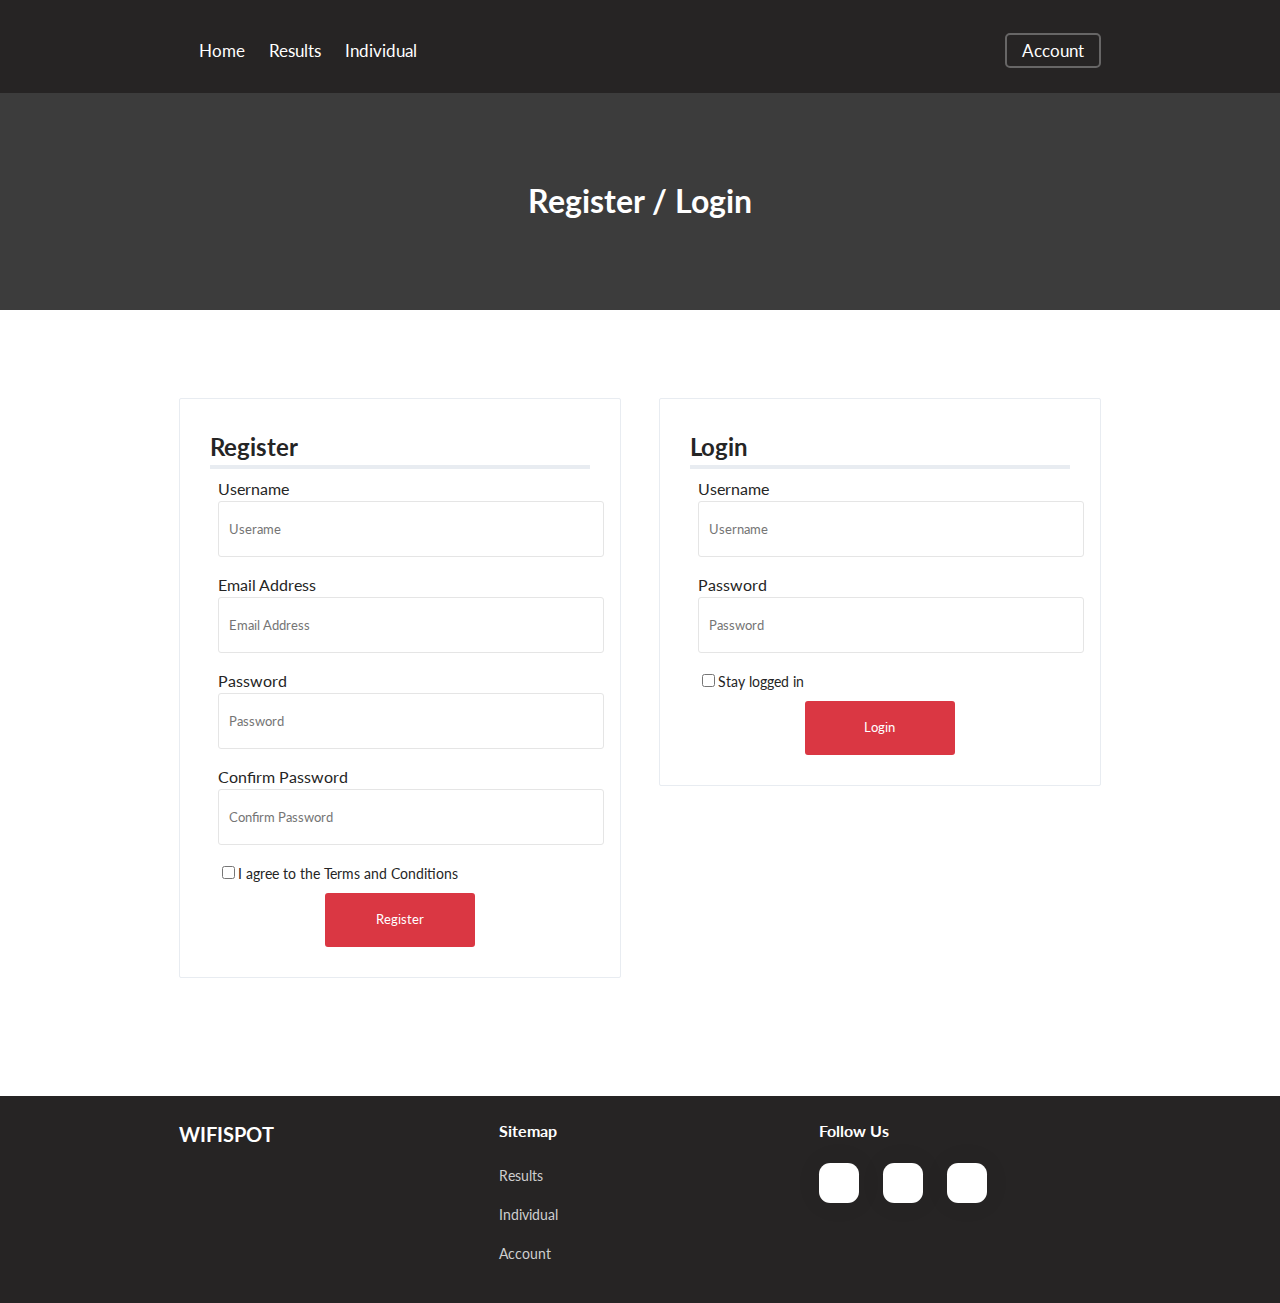
<file: registration.html>
<!doctype html>
<html>
<head>
  <meta charset="UTF-8">
  <meta property="og:title" content="Wifispot">
  <meta property="og:type" content="website">
  <meta property="og:url" content="https://cab230.sef.qut.edu.au/Students/n9554181/index.html">
  <meta property="og:image" content="https://cab230.sef.qut.edu.au/Students/n9554181/img/logo.png">

  <!-- Grid stylesheet -->
  <link rel="stylesheet" href="css/grid.css" type="text/css">

  <!-- Main website's stylesheet -->
  <link rel="stylesheet" href="css/style.css" type="text/css">

  <!-- Fontawesome Icons -->
  <link rel="stylesheet" href="https://use.fontawesome.com/releases/v5.0.9/css/all.css" integrity="sha384-5SOiIsAziJl6AWe0HWRKTXlfcSHKmYV4RBF18PPJ173Kzn7jzMyFuTtk8JA7QQG1" crossorigin="anonymous">
  <title>Wifispot</title>
</head>

<body>
  <!-- Navigation for all other pages -->
  <header class="navigationMenu">
    <nav>
      <div class="container">
        <div class="row">
          <div class="col-6 left">
            <a class="navBtns" href="index.html">Home</a>
            <a class="navBtns" href="results.html">Results</a>
            <a class="navBtns" href="individual.html">Individual</a>
          </div>
          <div class="col-6 right">
            <a id="accountBtn" href="registration.html">Account</a>
          </div>
        </div>
      </div>
    </nav>
  </header>

  <!-- Registration / Login section - Users can opt to register or login onto the website -->
  <section class="titleCover">
    <div class="container">
      <div class="row">
        <div class="col-12 center">
          <h2>Register / Login</h2>
        </div>
      </div>
    </div>
  </section>
  <!-- Registration section - Username, Email and Password is required to register -->
  <main class="registrationSection">
    <div class="container">
      <div class="row">
        <div class="col-6">
          <div class="individualWidget">
            <h3 class="widgetTitle">Register</h3>
            <form action="#" method="get" id="formRegister">
              <div class="col-12">
                <div class="commentFields">
                  <label for="registerUsername">Username</label>
                  <input class="commentInput" type="text" name="registerUsername" id="registerUsername" placeholder="Userame" required>
                </div>
              </div>
              <div class="col-12">
                <div class="commentFields">
                  <label for="registerEmail">Email Address</label>
                  <input class="commentInput" type="email" name="registerEmail" id="registerEmail" placeholder="Email Address" required>
                </div>
              </div>
              <div class="col-12">
                <div class="commentFields">
                  <label for="registerPassword">Password</label>
                  <input class="commentInput" type="password" name="registerPassword" id="registerPassword" placeholder="Password" required>
                </div>
              </div>
              <div class="col-12">
                <div class="commentFields">
                  <label for="registerConfirmPassword">Confirm Password</label>
                  <input class="commentInput" type="password" name="registerConfirmPassword" id="registerConfirmPassword" placeholder="Confirm Password" required>
                </div>
              </div>
              <div class="col-12 left">
                <input type="checkbox" name="registerAgree" required><span class="accountCheckboxText">I agree to the Terms and Conditions</span>
              </div>
              <button class="btns btn" type="submit" form="formRegister">
                <i class="icon commentIcon"><i class="fas fa-paper-plane"></i></i>
                <span>Register</span>
              </button>
            </form>
          </div>
        </div>

        <!-- Login section - Correct username and password is required to login -->
        <div class="col-6">
          <div class="individualWidget">
            <h3 class="widgetTitle">Login</h3>
            <form action="#" method="get" id="formLogin">
              <div class="col-12">
                <div class="commentFields">
                  <label for="loginUsername">Username</label>
                  <input class="commentInput" type="text" name="loginUsername" id="loginUsername" placeholder="Username" required>
                </div>
              </div>
              <div class="col-12">
                <div class="commentFields">
                  <label for="loginPassword">Password</label>
                  <input class="commentInput" type="password" name="loginPassword" id="loginPassword" placeholder="Password" required>
                </div>
              </div>
              <div class="col-12 left">
                <input type="checkbox" name="loginStay"><span class="accountCheckboxText">Stay logged in</span>
              </div>
              <button class="btns btn" type="submit" form="formLogin">
                <i class="icon commentIcon"><i class="fas fa-paper-plane"></i></i>
                <span>Login</span>
              </button>
            </form>
          </div>
        </div>
      </div>
    </div>
  </main>

  <!-- Footer section - Comprising of Website name, Sitemap and Social links -->
  <footer>
    <div class="container">
      <div class="row">
        <div class="col-4">
          <h3 id="footerLogo"><a href="index.html">Wifispot</a></h3>
        </div>
        <div class="col-4">
          <div class="footerTitle font-heavy mb20px">Sitemap</div>
          <ul class="sitemapList">
            <li><a href="results.html">Results</a></li>
            <li><a href="individual.html">Individual</a></li>
            <li><a href="registration.html">Account</a></li>
          </ul>
        </div>
        <div class="col-4">
          <div class="footerTitle font-heavy mb20px">Follow Us</div>
          <div class="socialButtons">
            <a href="#" class="socialButton facebookLogo"><i class="fab fa-facebook-f"></i></a>
            <a href="#" class="socialButton instagramLogo"><i class="fab fa-instagram"></i></a>
            <a href="#" class="socialButton twitterLogo"><i class="fab fa-twitter"></i></a>
          </div>
        </div>
      </div>
    </div>
  </footer>
</body>
</html>
</file>
<file: css/grid.css>
/**
*** SIMPLE GRID
*** (C) ZACH COLE 2016
**/

@import url(https://fonts.googleapis.com/css?family=Lato:400,300,300italic,400italic,700,700italic);

/* UNIVERSAL */

html,
body {
  height: 100%;
  width: 100%;
  margin: 0;
  padding: 0;
  left: 0;
  top: 0;
  font-size: 100%;
}

/* ROOT FONT STYLES */

* {
  font-family: 'Lato', Helvetica, sans-serif;
  color: #fff;
  line-height: 1.5;
}

/* TYPOGRAPHY */

h1 {
  font-size: 2.5rem;
}

h2 {
  font-size: 2rem;
}

h3 {
  font-size: 1.375rem;
}

h4 {
  font-size: 1.125rem;
}

h5 {
  font-size: 1rem;
}

h6 {
  font-size: 0.875rem;
}

p {
  font-size: 1.125rem;
  font-weight: 200;
  line-height: 1.8;
}

.font-light {
  font-weight: 300;
}

.font-regular {
  font-weight: 400;
}

.font-heavy {
  font-weight: 700;
}

/* POSITIONING */

.left {
  text-align: left;
}

.right {
  text-align: right;
}

.center {
  text-align: center;
  margin-left: auto;
  margin-right: auto;
}

.justify {
  text-align: justify;
}

/* ==== GRID SYSTEM ==== */

.container {
  width: 90%;
  margin-left: auto;
  margin-right: auto;
}

.row {
  position: relative;
  width: 100%;
}

.row [class^="col"] {
  float: left;
  margin: 0.5rem 2%;
  min-height: 0.125rem;
}

.col-1,
.col-2,
.col-3,
.col-4,
.col-5,
.col-6,
.col-7,
.col-8,
.col-9,
.col-10,
.col-11,
.col-12 {
  width: 96%;
}

.col-1-sm {
  width: 4.33%;
}

.col-2-sm {
  width: 12.66%;
}

.col-3-sm {
  width: 21%;
}

.col-4-sm {
  width: 29.33%;
}

.col-5-sm {
  width: 37.66%;
}

.col-6-sm {
  width: 46%;
}

.col-7-sm {
  width: 54.33%;
}

.col-8-sm {
  width: 62.66%;
}

.col-9-sm {
  width: 71%;
}

.col-10-sm {
  width: 79.33%;
}

.col-11-sm {
  width: 87.66%;
}

.col-12-sm {
  width: 96%;
}

.row::after {
	content: "";
	display: table;
	clear: both;
}

.hidden-sm {
  display: none;
}

@media only screen and (min-width: 20em) {  /* 540px */
  .container {
    width: 80%;
  }
}

@media only screen and (min-width: 45em) {  /* 720px */
  .col-1 {
    width: 4.33%;
  }

  .col-2 {
    width: 12.66%;
  }

  .col-3 {
    width: 21%;
  }

  .col-4 {
    width: 29.33%;
  }

  .col-5 {
    width: 37.66%;
  }

  .col-6 {
    width: 46%;
  }

  .col-7 {
    width: 54.33%;
  }

  .col-8 {
    width: 62.66%;
  }

  .col-9 {
    width: 71%;
  }

  .col-10 {
    width: 79.33%;
  }

  .col-11 {
    width: 87.66%;
  }

  .col-12 {
    width: 96%;
  }

  .hidden-sm {
    display: block;
  }
}

@media only screen and (min-width: 60em) { /* 960px */
  .container {
    width: 75%;
    max-width: 75rem;
  }
}
</file>
<file: css/style.css>
/* MISC SECTION */

a {
  text-decoration: none;
  color: #fff;
}

/* Margin Top Configs */
.mt15px { margin-top: 15px; }
.mt20px { margin-top: 20px; }
.mt25px { margin-top: 25px; }
.mt30px { margin-top: 30px; }

/* Margin Bottom Configs */
.mb15px { margin-bottom: 15px; }
.mb20px { margin-bottom: 20px; }
.mb25px { margin-bottom: 25px; }
.mb30px { margin-bottom: 30px; }

/* Margin Left Configs */
.ml15px { margin-left: 15px; }
.ml20px { margin-left: 20px; }
.ml25px { margin-left: 25px; }
.ml30px { margin-left: 30px; }

/* Margin Right Configs */
.mr15px { margin-right: 15px; }
.mr20px { margin-right: 20px; }
.mr25px { margin-right: 25px; }
.mr30px { margin-right: 30px; }

/* Buttons Style */
.btns {
  outline: none;
  display: block;
  cursor: pointer;
  width: 150px;
  background-color: #DA3743;
  position: relative;
  border: 2px solid #DA3743;
  border-radius: 3px;
  font-weight: 400;
  margin: 0 auto;
  overflow: hidden;
  padding: 15px 30px;
  position: relative;
  text-align: center;
  transition: all 0.5s ease;
  -webkit-transition: all 0.5s ease;
  -moz-transition: all 0.5s ease;
  -o-transition: all 0.5s ease;
  -ms-transition: all 0.5s ease;
}

.btn {
  overflow: hidden;
}

.btn span {
  color: #fff;
  display: inline-block;
  transition: all 0.3s ease;
  -webkit-transition: all 0.3s ease;
  -moz-transition: all 0.3s ease;
  -o-transition: all 0.3s ease;
  -ms-transition: all 0.3s ease;
}

.btn .icon {
  position: absolute;
  left: -60px;
  top: 0;
  color: #fff;
  width:40px;
  float:left;
  padding: 15px 0;
  background-color: #DA3743;
  transition: all 0.3s ease;
  -webkit-transition: all 0.3s ease;
  -moz-transition: all 0.3s ease;
  -o-transition: all 0.3s ease;
  -ms-transition: all 0.3s ease;
}

.btn:hover .icon {
  left: 0px;
}

.btn:hover span {
  color: #fff;
  margin-left: 50px;
}

/* HOMEPAGE NAVIGATION SECTION */

/* Homepage banner background */
#mainHeader {
  background: linear-gradient(rgba(56, 56, 56, 0.85), rgba(56, 56, 56, 0.85)), url(../img/background.jpg) no-repeat center center;
  background-size: cover;
}

nav {
  padding-top: 30px;
  display: inline-block;
  width: 100%;
}

.navBtns {
  position: relative;
  color: #fff;
  font-size: 17px;
  margin-left: 20px;
}

.navBtns:before {
  content: "";
  position: absolute;
  width: 100%;
  height: 2px;
  bottom: 0;
  left: 0;
  background-color: #fff;
  visibility: hidden;
  -webkit-transform: scaleX(0);
  transform: scaleX(0);
  -webkit-transition: all 0.3s ease-in-out 0s;
  transition: all 0.3s ease-in-out 0s;
}

.navBtns:hover:before {
  visibility: visible;
  -webkit-transform: scaleX(1);
  transform: scaleX(1);
}

#accountBtn {
  color: #fff;
  font-size: 17px;
  border: 2px solid rgba(255, 255, 255, 0.3);
  border-radius: 5px;
  padding: 5px 15px;
  text-align: center;
  -webkit-transition: 0.3s;
  transition: 0.3s;
}

#accountBtn:hover {
    border: 2px solid #fff;
}

/* OTHER NAVIGATION SECTION */

.navigationMenu {
  background-color: #262424;
  padding-bottom: 15px;
}

.titleCover {
  background-color: #3C3C3C;
  padding: 50px 0;
}

/* SEARCH SECTION */

.searchBody {
  padding: 80px;
  text-align: center;
}

.subtitle {
  font-size: 16px;
  font-weight: lighter;
}

.searchInput {
  height: 54px;
  width: 100%;
  padding-left: 10px;
  box-sizing: border-box;
  border: none;
  box-shadow: none;
  border-radius: 3px;
  color: #000;
}

.searchInput:focus {
  outline: none;
  background-color: #e6e6e6;
}

.searchInput > option {
  font-size: 15px;
  color: #252525;
}

/* HOMEPAGE SECTION */

.mainArea {
  padding: 80px 0;
}

.mainArea * {
  color: #252525;
}

.mainHeader {
  margin-bottom: 35px;
}

.mainTitle {
  font-size: 32px;
  margin-bottom: 0;
}

.mainSubtitle {
  font-size: 16px;
  font-weight: 400;
  color: #7B7B7B;
  margin-top: 0;
}

/* HOMEPAGE - TOP 3 SECTION */

.thumbnail {
  border: 1px solid #E8ECF1;
  border-radius: 3px;
}

.thumbnailImage {
  height: 253px;
  position: relative;
  overflow: hidden;
}

.thumbnailImage img {
  object-fit: cover;
  -webkit-object-fit: cover;
  width: 100%;
  height: 100%;
}

.thumbnailCaption {
  padding: 20px;
}

.thumbnailCaption:hover {
  background-color: #F6F6F6;
}

.thumbnailCaption:hover > .thumbnailTitle a {
  text-decoration: underline;
}

.thumbnailCaption i {
  color: #fff;
}

.thumbnailTitle {
  margin-top: 0;
  margin-bottom: 8px;
}

.thumbnailTitle a {
  color: #DA3743;
  font-size: 18px;
}

.thumbnailRatings i {
  color: #DA3743;
}

.thumbnailButton {
  margin-top: 20px;
}

/* INDIVIDUAL SECTION */

.individualSection {
  padding: 80px 0;
}

.individualSection * {
  color: #252525
}

#backResults {
  margin-bottom: 30px;
}

.individualBanner img {
  height: 320px;
  width: 100%;
}

.individualWidget {
  border: 1px solid #E8ECF1;
  border-radius: 2px;
  padding: 30px;
  margin-bottom: 30px;
}

.widgetTitle {
  border-bottom: 4px solid #E8ECF1;
  font-size: 24px;
  margin: 0;
}

.widgetContent {
  font-size: 16px;
}

.widgetDescription {
  font-size: 14px;
}

.widgetDescription i {
  color: #DA3743;
}

.widgetComment {
  border-bottom: 1px solid #E8ECF1;
}

.widgetComment:last-child {
  border: none;
}

.commentAuthor {
  margin-bottom: 0;
}

.commentRating i {
  color: #DA3743;
}

.commentContent {
  font-size: 15px;
}

.commentInput {
  height: 54px;
}

.commentFields input, textarea {
  width: 100%;
  border: 1px solid #E5E5E5;
  border-radius: 3px;
  padding: 0 10px;
}

.commentFields textarea {
  padding-top: 15px;
}

.commentIcon i {
  color: #fff;
}

#individualMap {
  width: 100%;
  height: 351px;
}

#resultsMap {
  width: 100%;
  height: 400px;
}

/* REGISTRATION SECTION */

.registrationSection {
  padding: 80px 0;
}

.registrationSection * {
  color: #252525;
}

.accountSubmit {
  width: 150px;
}

.accountCheckboxText {
  font-size: 14px;
}

/* FOOTER SECTION */

footer {
  background-color: #262424;
  padding: 15px 0;
}

#footerLogo {
  margin-top: 0;
  text-transform: uppercase;
  font-size: 20px;
}

.footerTitle {
  font-size: 16px;
}

.sitemapList {
  list-style: none;
  padding: 0;
  margin: 0;
}

.sitemapList li {
  margin-bottom: 15px;
}

.sitemapList a {
  color: #CFCFCF;
  font-size: 14px;
}

.sitemapList a:hover {
  text-decoration: underline;
}

.socialButton {
  display: inline-block;
  background-color: #fff;
  width: 40px;
  height: 40px;
  line-height: 36px;
  margin: 0 10px;
  text-align: center;
  position: relative;
  overflow: hidden;
  border-radius: 28%;
  box-shadow: 0 0 30px 0 rgba(0, 0, 0, 0.05);
  -webkit-transition: all 0.35s cubic-bezier(0.31, -0.105, 0.43, 1.59);
  transition: all 0.35s cubic-bezier(0.31, -0.105, 0.43, 1.59);
}

.socialButton:before {
  content: '';
  background-color: #000;
  width: 120%;
  height: 120%;
  position: absolute;
  top: 90%;
  left: -110%;
  -webkit-transform: rotate(45deg);
  transform: rotate(45deg);
  -webkit-transition: all 0.35s cubic-bezier(0.31, -0.105, 0.43, 1.59);
  transition: all 0.35s cubic-bezier(0.31, -0.105, 0.43, 1.59);
}

.socialButton .fab {
  font-size: 25px;
  vertical-align: middle;
  -webkit-transform: scale(0.8);
  transform: scale(0.8);
  -webkit-transition: all 0.35s cubic-bezier(0.31, -0.105, 0.43, 1.59);
  transition: all 0.35s cubic-bezier(0.31, -0.105, 0.43, 1.59);
}

.socialButton.facebookLogo {
  margin: 0 10px 0 0;
}

.socialButton.facebookLogo:before {
  background-color: #3B5998;
}

.socialButton.facebookLogo .fab {
  color: #3B5998;
}

.socialButton.instagramLogo:before {
  background-color: #000;
}

.socialButton.instagramLogo .fab {
  color: #000;
}

.socialButton.twitterLogo:before {
  background-color: #3CF;
}

.socialButton.twitterLogo .fab {
  color: #3CF;
}

.socialButton:focus:before, .socialButton:hover:before {
  top: -10%;
  left: -10%;
}

.socialButton:focus .fab, .socialButton:hover .fab {
  color: #fff;
  -webkit-transform: scale(1);
  transform: scale(1);
}
</file>
